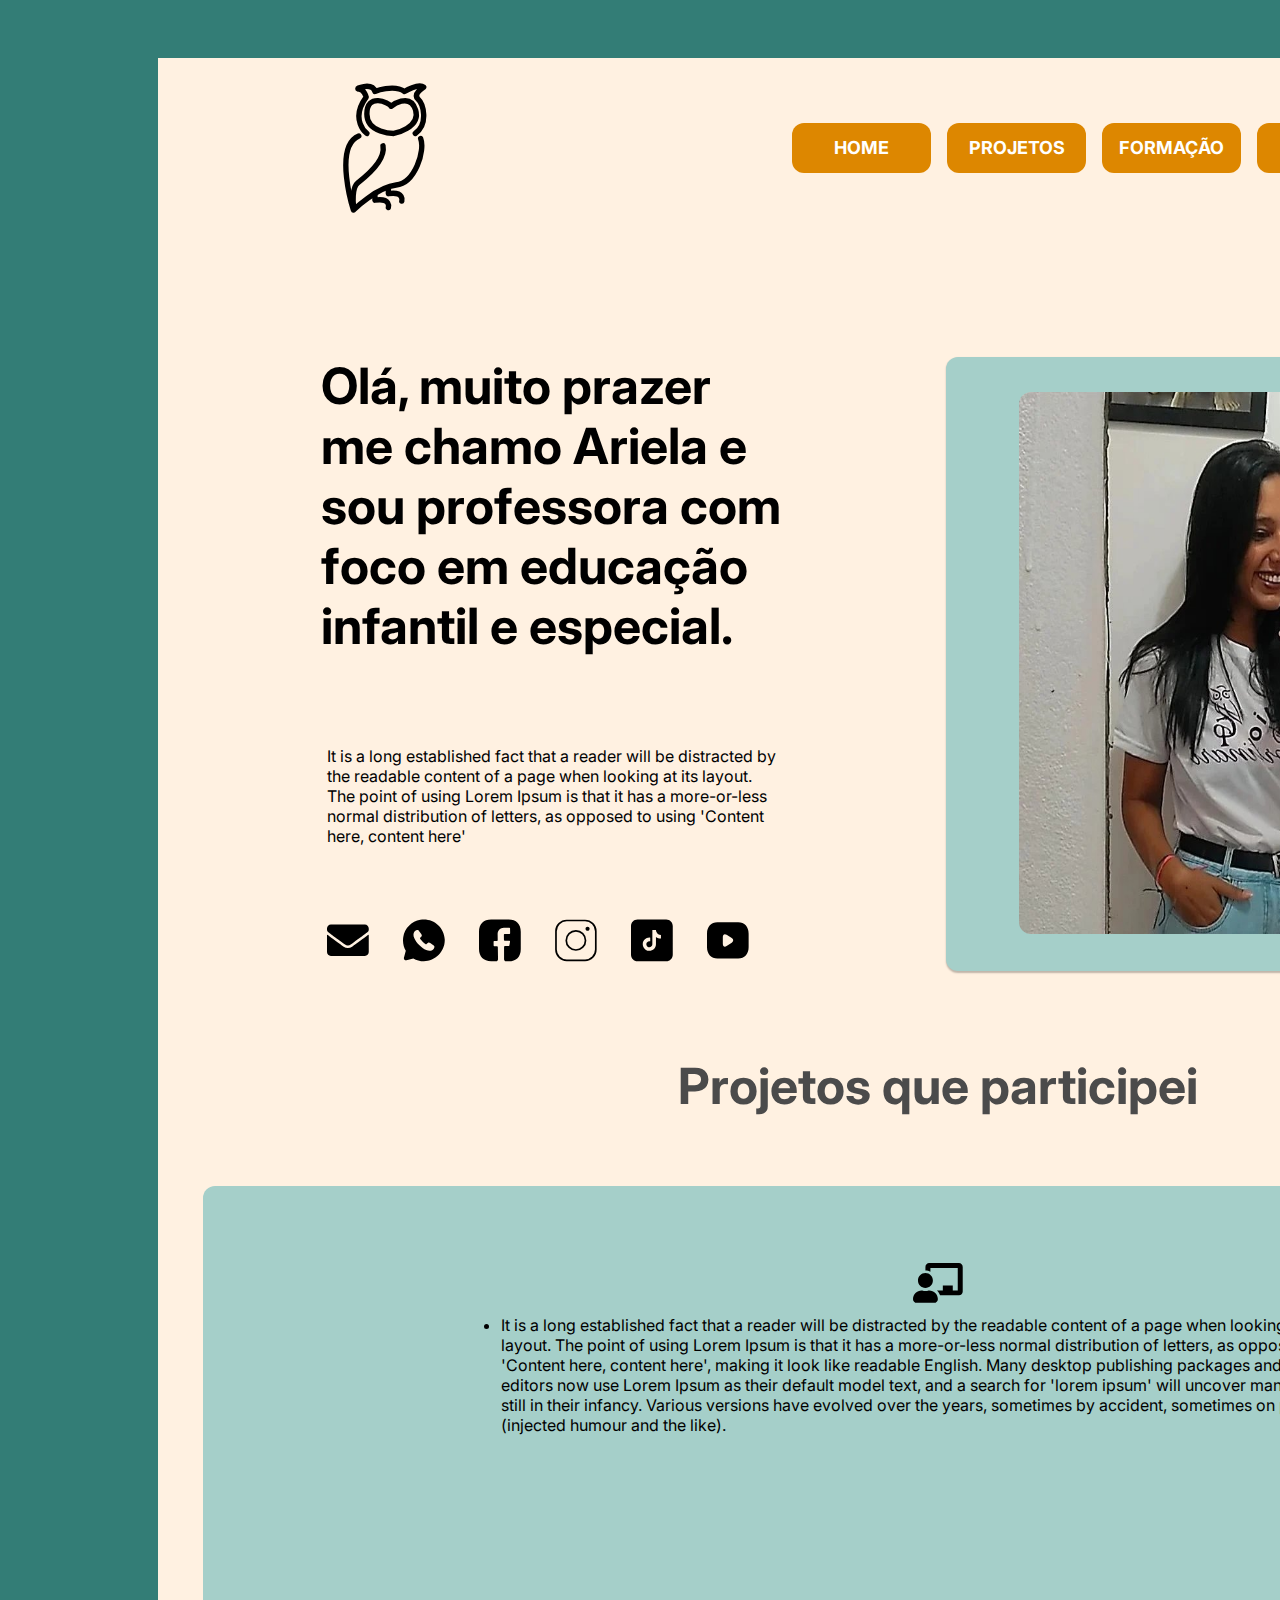
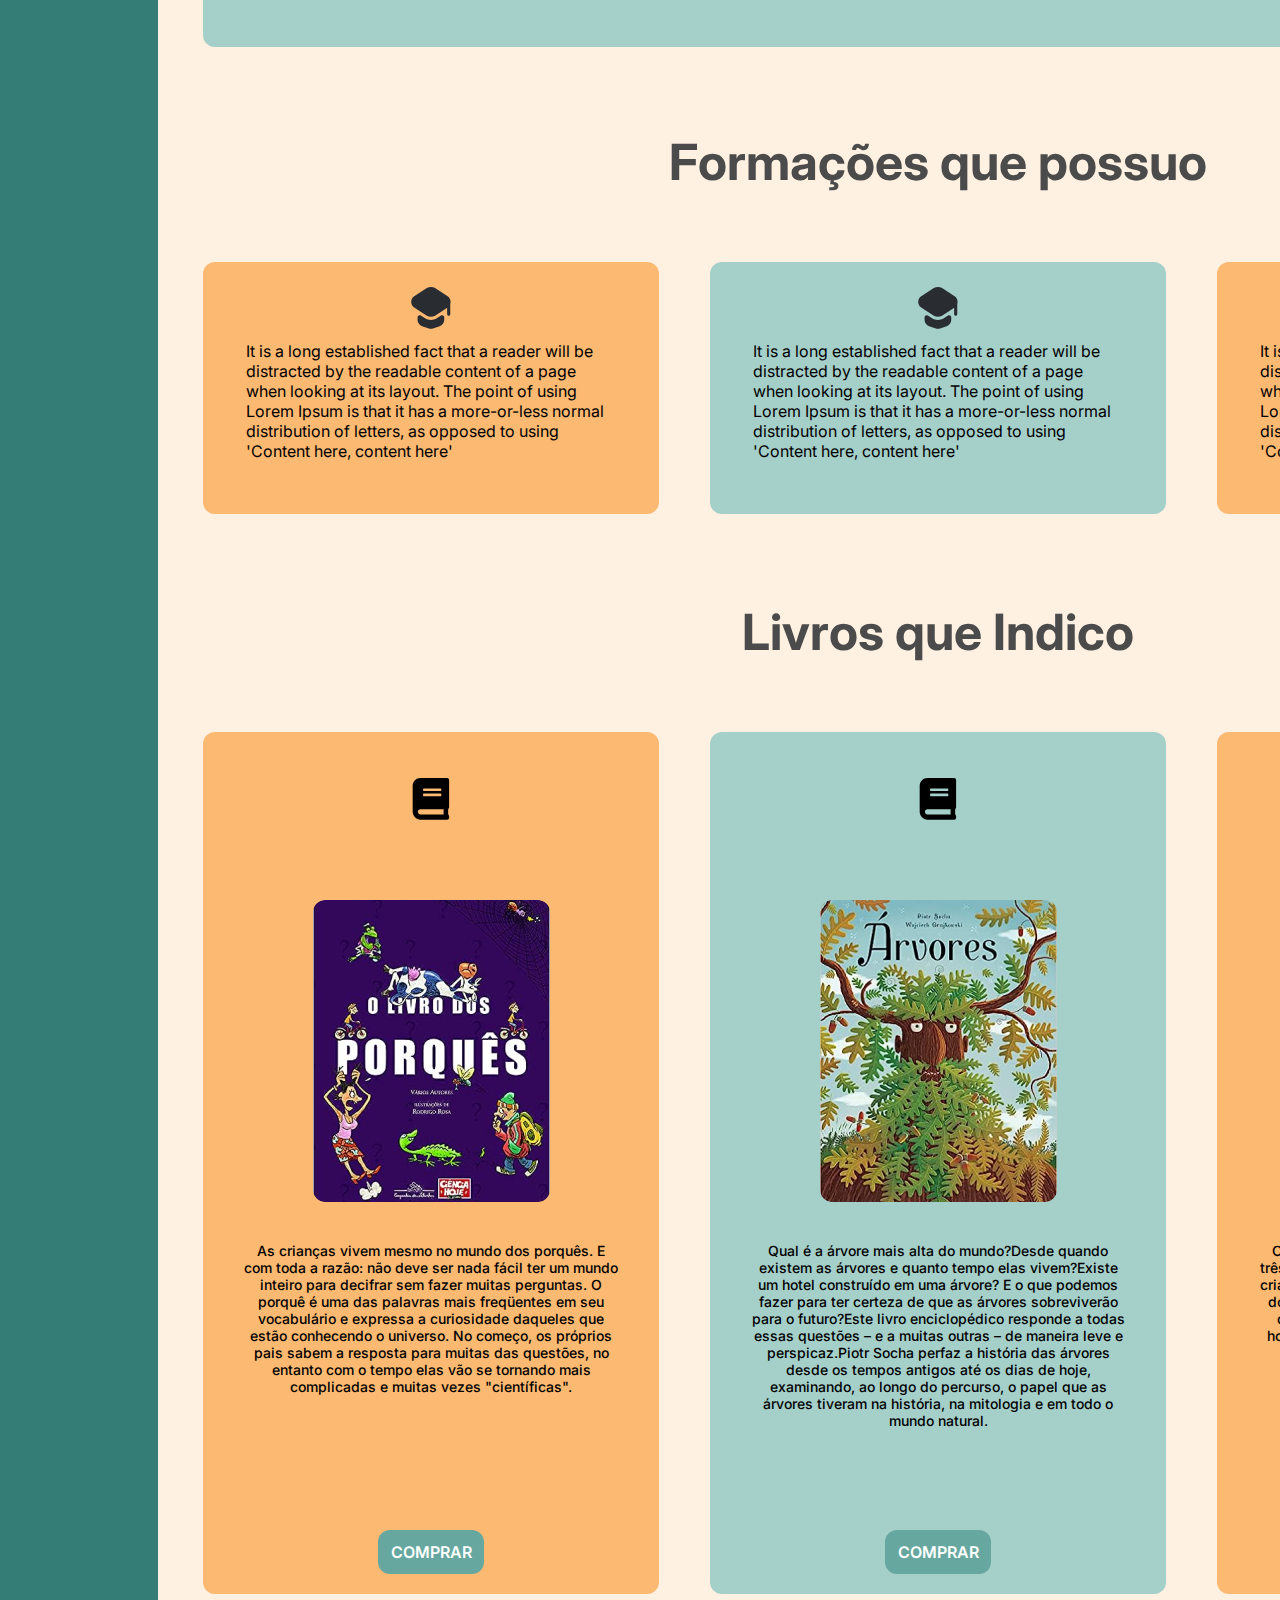
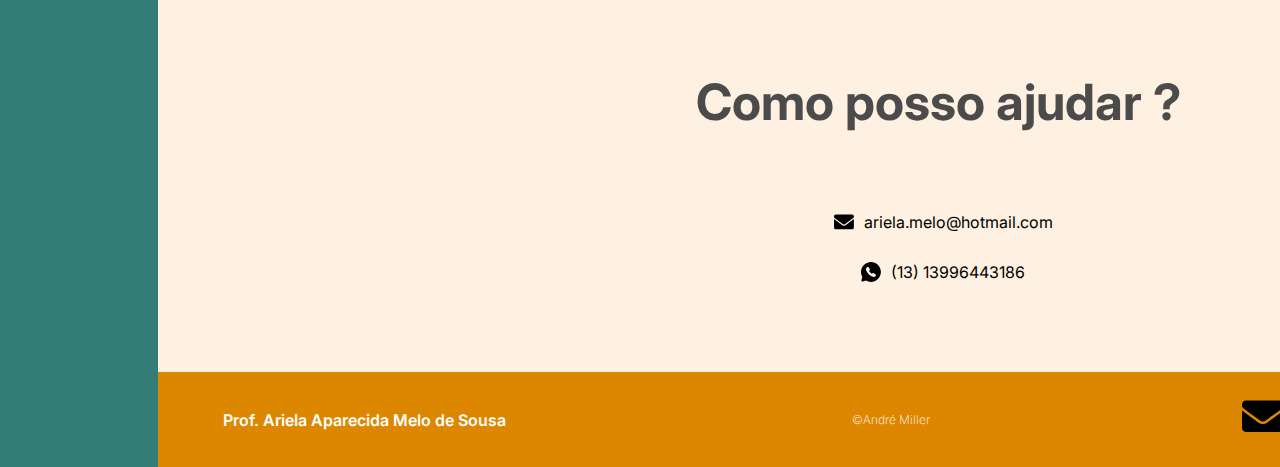
<file: index.html>
<!DOCTYPE html>
<html lang="PT-BR">
  <head>
    <meta charset="UTF-8" />
    <meta name="viewport" content="width=device-width, initial-scale=1.0" />
    <link rel="stylesheet" href="index.css" />
    <script src="index.js"></script>
    <link rel="stylesheet" href="responsive.css" />
    <link rel="preconnect" href="https://fonts.googleapis.com" />
    <link rel="preconnect" href="https://fonts.gstatic.com" crossorigin />
    <link
      href="https://fonts.googleapis.com/css2?family=Inter:wght@100;200;300;400;500;600;700;800;900&display=swap"
      rel="stylesheet"
    />
    <title> Prof-Ariela</title>
  </head>
  <body>
    <main class="container">
      <header id="home" class="container-header">
        <div class="logo">
          <img
            class="img-logo"
            id="home"
            src="icon-svg/coruja.svg"
            alt="logo-coruja"
          />
        </div>
        <div class="container-button">
          <button onclick="onClickScrollTo('home')" class="button-header">HOME</button>
          <button onclick="onClickScrollTo('projeto')"  class="button-header">PROJETOS</button>
          <button onclick="onClickScrollTo('formation')"  class="button-header">FORMAÇÃO</button>
          <button onclick="onClickScrollTo('livro')"  class="button-header">LIVROS</button>
          <button onclick="onClickScrollTo('contact')"  class="button-header">CONTATO</button>
        </div>
      </header>
      <section class="container-headline">
        <div class="container-titles">
        <div class="container-headline-title">
          <h1 class="headline-title">
            Olá, muito prazer me chamo Ariela e sou professora com foco em educação infantil e
            especial.
          </h1>
          </div>
          <div class="container-headline-subtitle">
            <h2 class="headline-subtitle">
              It is a long established fact that a reader will be distracted by
              the readable content of a page when looking at its layout. The
              point of using Lorem Ipsum is that it has a more-or-less normal
              distribution of letters, as opposed to using 'Content here,
              content here'
            </h2>
          </div>
          <div class="container-headline-icons">
            <a class="link-headline" href="mailto:ariela.melo@hotmail.com"><img class="icons-headline" src="icon-svg/email.svg" alt="email"  /></a>

            <a class="link-headline" href="https://wa.me/5513996443186" target="_blank"><img class="icons-headline" src="icon-svg/whatsapp.svg" alt="whatsapp" /></a>

            <a class="link-headline" href="https://www.facebook.com/ariela.souza.161" target="_blank"><img class="icons-headline" src="icon-svg/facebook.svg" alt="facebook" /></a>

            <a class="link-headline" href="https://instagram.com/arielasouza16?igshid=MzRlODBiNWFlZA==" target="_blank"><img class="icons-headline" src="icon-svg/instagram.svg" alt="instagram" /></a>

            <a class="link-headline" href="https://www.tiktok.com/@arielasouza1 " target="_blank"><img class="icons-headline"  src="icon-svg/tik-tok.svg" alt="tik-tok" /></a>

            <a class="link-headline" href="https://www.youtube.com/@arielasouza2123" target="_blank"><img class="icons-headline"  src="icon-svg/youtube.svg" alt="youtube" /></a>
          </div>
        </div>
    </div>
        <div class="img-headline">
          <img class="img-profile" src="img/image.jpg" alt="imagem-professora-ariela" />
        </div>
      </section>
      <section id="projeto" class="section-project">
        <h1 class="title-section">Projetos que participei</h1>
        <div class="container-project">
          <div class="container-icon">
            <img class="icon-project" src="icon-svg/projeto.svg" alt="projeto" />
          </div>
          <div class="container-list">
            <li class="list-project">
              It is a long established fact that a reader will be distracted by
              the readable content of a page when looking at its layout. The
              point of using Lorem Ipsum is that it has a more-or-less normal
              distribution of letters, as opposed to using 'Content here,
              content here', making it look like readable English. Many desktop
              publishing packages and web page editors now use Lorem Ipsum as
              their default model text, and a search for 'lorem ipsum' will
              uncover many web sites still in their infancy. Various versions
              have evolved over the years, sometimes by accident, sometimes on
              purpose (injected humour and the like).
              
            </li>
          </div>
        </div>
      </section>
      <section id="formation" class="container-formation" >
        <div class="container-title"><h1 class="title-section">Formações que possuo</h1></div>
        
        <div class="card-container">
        <div class="card-1">
          <div class="container-icon">
            <img class="icon-card" src="icon-svg/experiencia.svg" alt="formação" />
          </div>
          <div class="container-text-card">
            <h3 class="text-card">
              It is a long established fact that a reader will be distracted by
              the readable content of a page when looking at its layout. The
              point of using Lorem Ipsum is that it has a more-or-less normal
              distribution of letters, as opposed to using 'Content here,
              content here'
            </h3>
          </div>
        </div>
        <div class="card-2">
            <div class="container-icon">
              <img class="icon-card" src="icon-svg/experiencia.svg" alt="formação" />
            </div>
            <div class="container-text-card">
              <h3 class="text-card">
                It is a long established fact that a reader will be distracted by
                the readable content of a page when looking at its layout. The
                point of using Lorem Ipsum is that it has a more-or-less normal
                distribution of letters, as opposed to using 'Content here,
                content here'
              </h3>
            </div>
          </div>
          <div class="card-1">
            <div class="container-icon">
              <img class="icon-card" src="icon-svg/experiencia.svg" alt="formação" />
            </div>
            <div class="container-text-card">
              <h3 class="text-card">
                It is a long established fact that a reader will be distracted by
                the readable content of a page when looking at its layout. The
                point of using Lorem Ipsum is that it has a more-or-less normal
                distribution of letters, as opposed to using 'Content here,
                content here'
              </h3>
            </div>
          </div>
        </div>
    </div>
      </section>
      <section id="livro" class="container-livro">
        <div class="container-title"><h1 class="title-section">Livros que Indico</h1>
    </div>
        <div class="card-container">
            <div class="card-livro-1">
          <div class="container-icon-livro">
            <img class="icon-card" src="icon-svg/book.svg" alt="livros" />
          </div>
          <div class="container-img-livro">
            <img class="img-livro" src="img/livro 1.png" alt="livro" />
          </div>
          <div class="container-sinopse">
            <h3 class="sinopse-livro">
              As crianças vivem mesmo no mundo dos porquês. E com toda a razão:
              não deve ser nada fácil ter um mundo inteiro para decifrar sem
              fazer muitas perguntas. O porquê é uma das palavras mais
              freqüentes em seu vocabulário e expressa a curiosidade daqueles
              que estão conhecendo o universo. No começo, os próprios pais sabem
              a resposta para muitas das questões, no entanto com o tempo elas
              vão se tornando mais complicadas e muitas vezes "científicas".
            </h3>
          </div>
          <button onclick="exibeAlert()" class="button-livro">COMPRAR</button>
        </div>
        <div class="card-livro-2">
            <div class="container-icon-livro">
              <img class="icon-card" src="icon-svg/book.svg" alt="livros" />
            </div>
            <div class="container-img-livro">
              <img class="img-livro" src="img/livro 2.png" alt="livro" />
            </div>
            <div class="container-sinopse">
              <h3 class="sinopse-livro">
                Qual é a árvore mais alta do mundo?Desde quando existem as árvores e quanto tempo elas vivem?Existe um hotel construído em uma árvore? E o que podemos fazer para ter certeza de que as árvores sobreviverão para o futuro?Este livro enciclopédico responde a todas essas questões – e a muitas outras – de maneira leve e perspicaz.Piotr Socha perfaz a história das árvores desde os tempos antigos até os dias de hoje, examinando, ao longo do percurso, o papel que as árvores tiveram na história, na mitologia e em todo o mundo natural.
              </h3>
            </div>
            <button onclick="exibeAlert()" class="button-livro">COMPRAR</button>
          </div>
          <div class="card-livro-1">
            <div class="container-icon-livro">
              <img class="icon-card" src="icon-svg/book.svg" alt="livros" />
            </div>
            <div class="container-img-livro">
              <img class="img-livro" src="img/livro 3.png" alt="livro" />
            </div>
            <div class="container-sinopse">
              <h3 class="sinopse-livro">
                O que fazer quando não se consegue dormir? Essas três histórias, sussurradas por Mamãe Ursa, ajudam as crianças pequenas a prolongar o instante mágico antes do sono. A floresta se prepara para dormir. A guardiã da noite avisa a todas as criaturas que “já está na hora”. Mesmo assim, nem todos conseguem pegar no sono…
              </h3>
            </div>
            <button onclick="exibeAlert()"  value="alert" class="button-livro">COMPRAR</button>
            
          </div>
    </div>
       
      </section>
      <section id="contact" class="container-contact">
        <div class="container-title"><h1 class="title-section">Como posso ajudar ?</h1></div>
        <div class="contact">
          <img class="icon-contact" src="icon-svg/email.svg" alt="email" />
          <a href="mailto:ariela.melo@hotmail.com">ariela.melo@hotmail.com</a>
        </div>
        <div class="contact">
          <img class="icon-contact" src="icon-svg/whatsapp.svg" alt="email" />
          <a href="https://wa.me/5513996443186" >(13) 13996443186</a>
        </div>
      </section>
      <footer>
        <div class="container-titler-footer">
          <h2 class="title-footer">Prof. Ariela Aparecida Melo de Sousa</h2>
        </div>
        <h5>&copy;André Miller</h5>
            <div class="container-headline-icons">
                <a class="link-headline" href="mailto:ariela.melo@hotmail.com"><img class="icons-headline" src="icon-svg/email.svg" alt="email"  /></a>
                <a class="link-headline" href="https://wa.me/5513996443186" target="_blank"><img class="icons-headline" src="icon-svg/whatsapp.svg" alt="whatsapp" /></a>
                <a class="link-headline" href="https://www.facebook.com/ariela.souza.161" target="_blank"><img class="icons-headline" src="icon-svg/facebook.svg" alt="facebook" /></a>
                <a class="link-headline" href="https://instagram.com/arielasouza16?igshid=MzRlODBiNWFlZA==" target="_blank"><img class="icons-headline" src="icon-svg/instagram.svg" alt="instagram" /></a>
                <a class="link-headline" href="https://www.tiktok.com/@arielasouza1" target="_blank"><img class="icons-headline" src="icon-svg/tik-tok.svg" alt="tik-tok" /></a>
                <a class="link-headline" href="https://www.youtube.com/@arielasouza2123" target="_blank"><img class="icons-headline" src="icon-svg/youtube.svg" alt="youtube" /></a>
              </div>
        
      </footer>
    </main>
  </body>
</html>
</file>
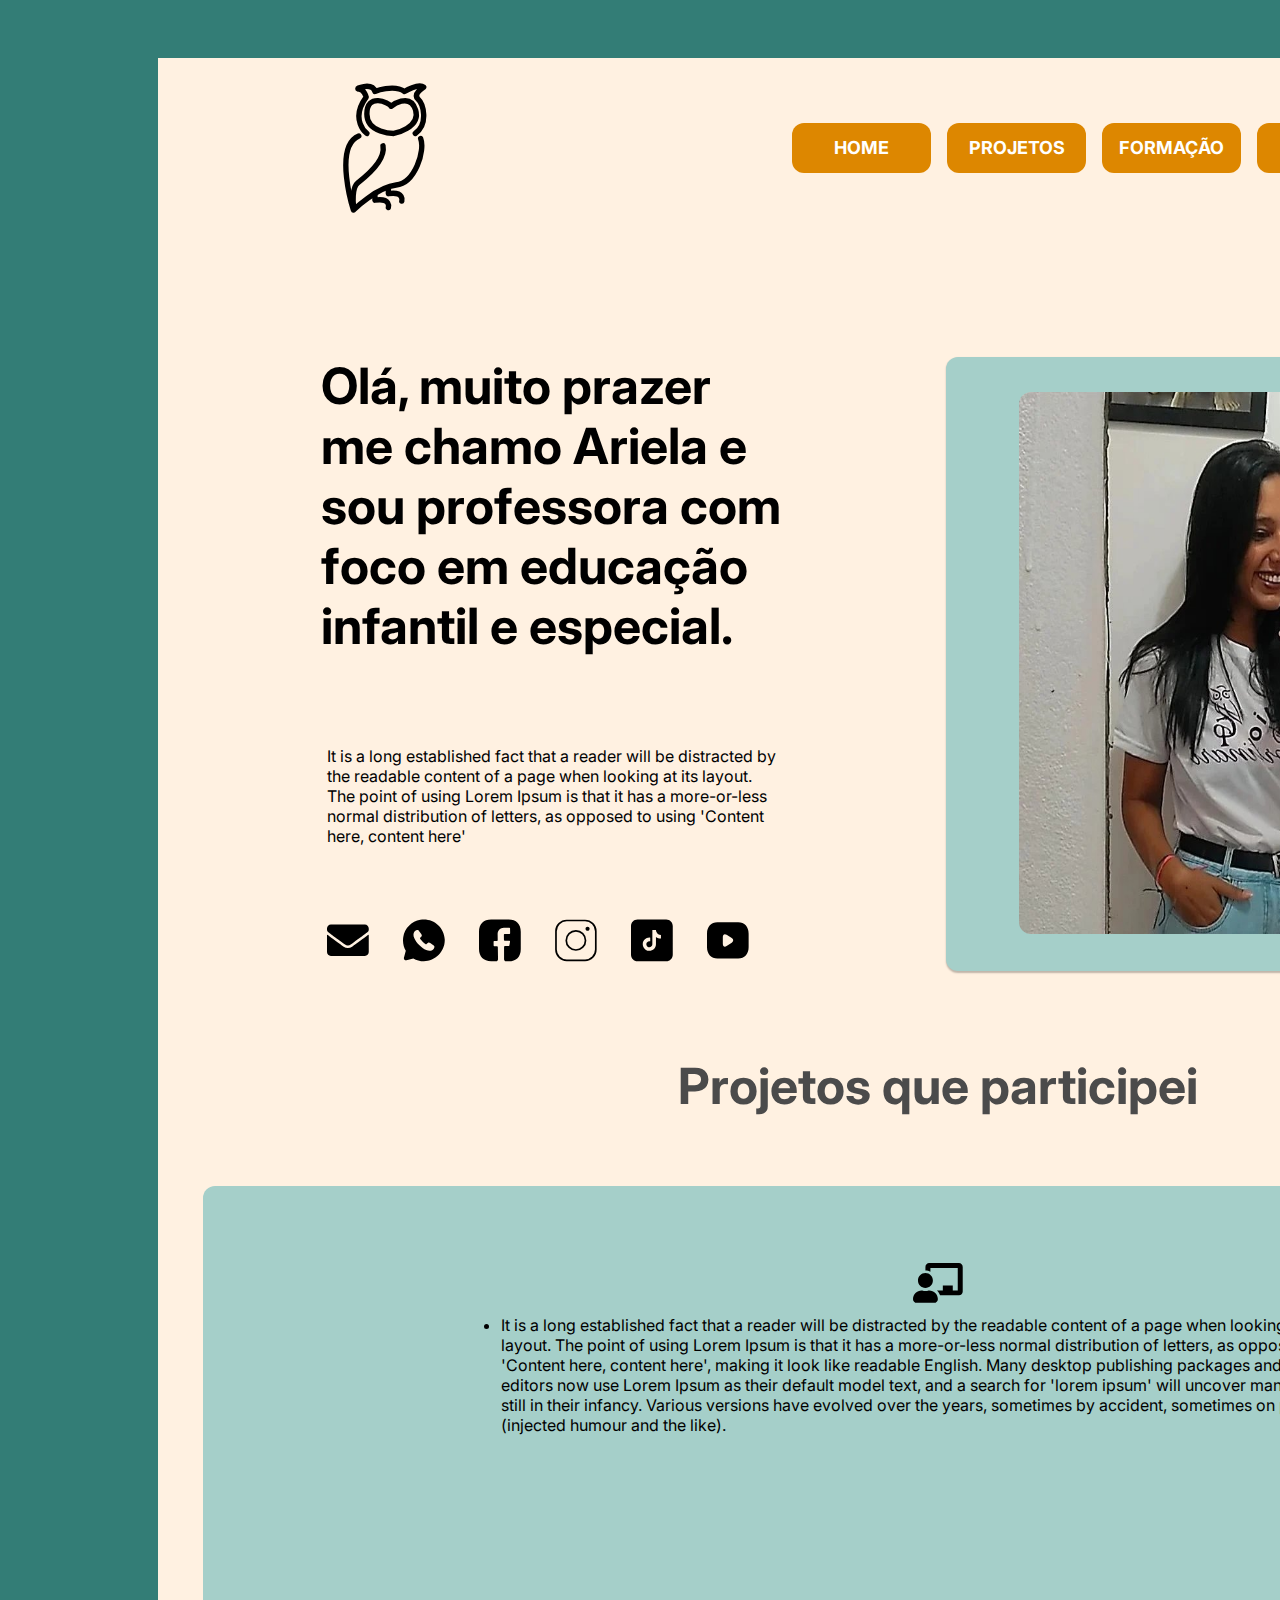
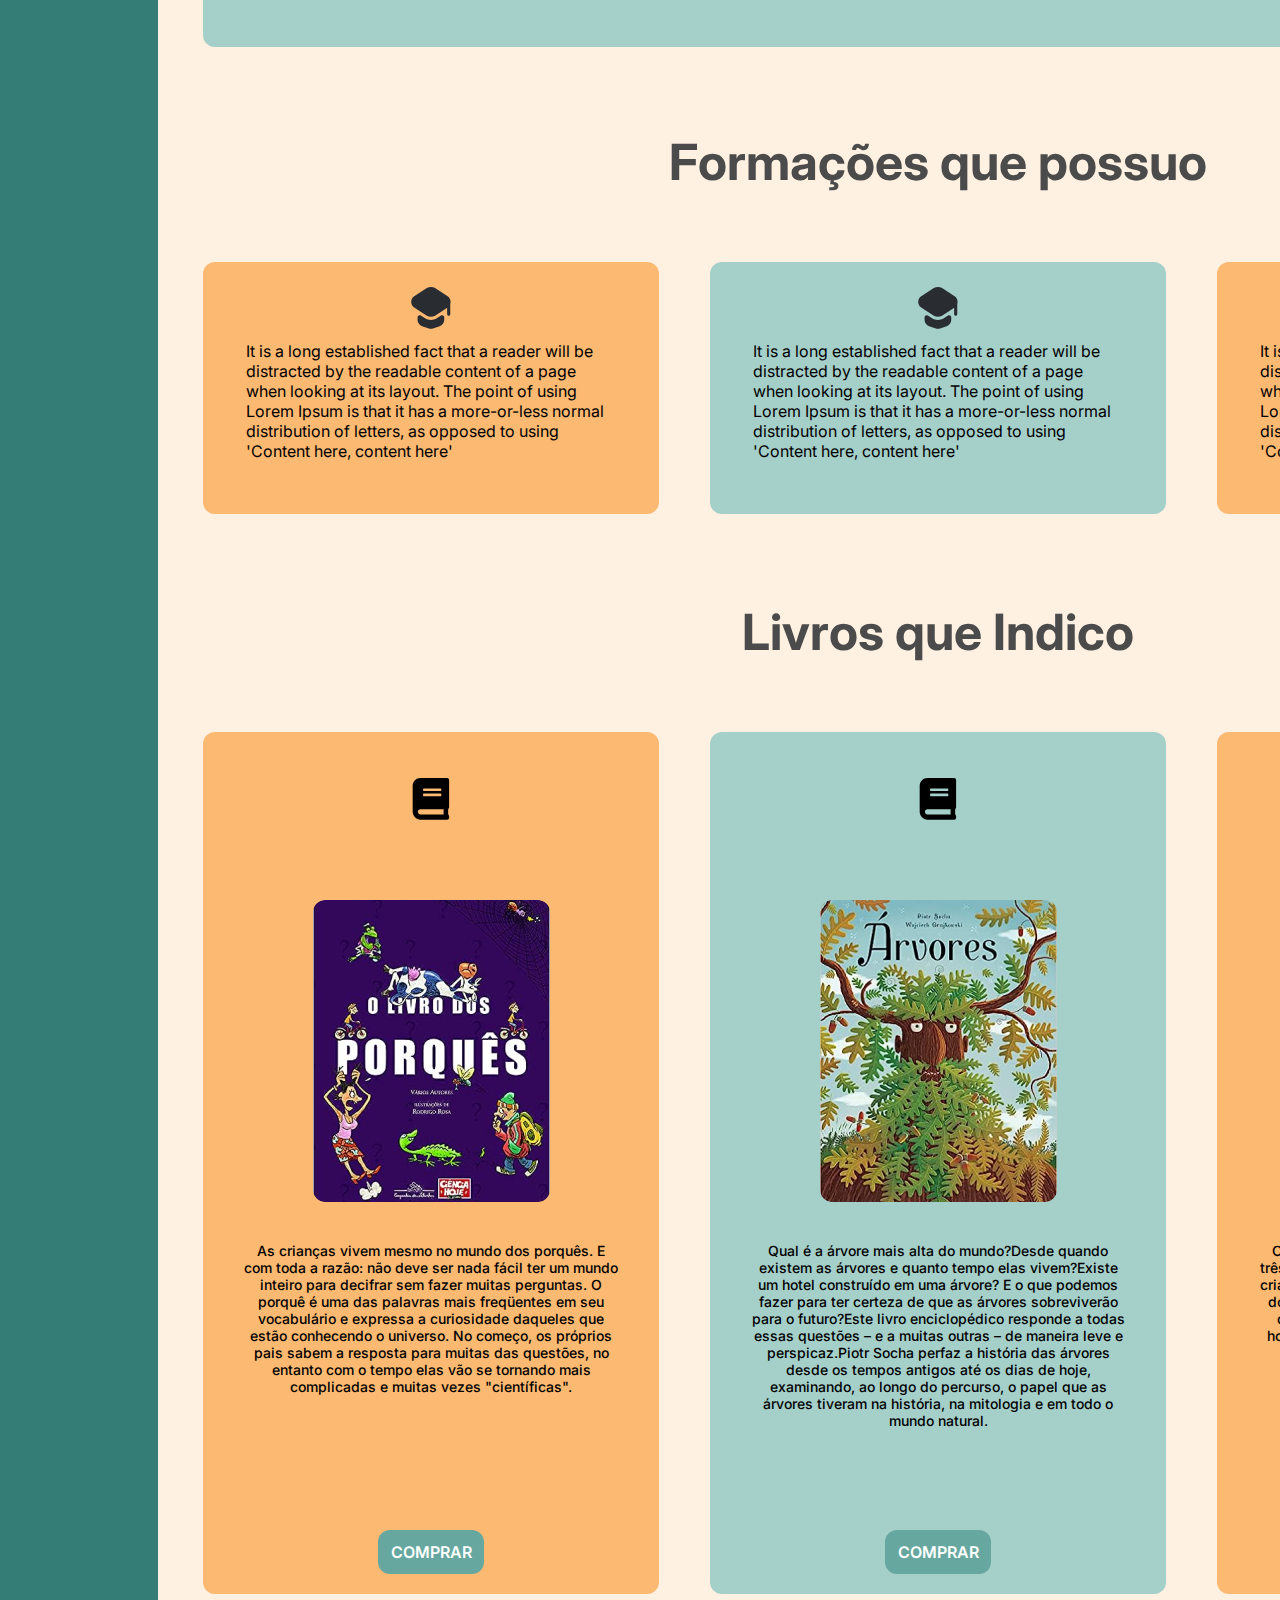
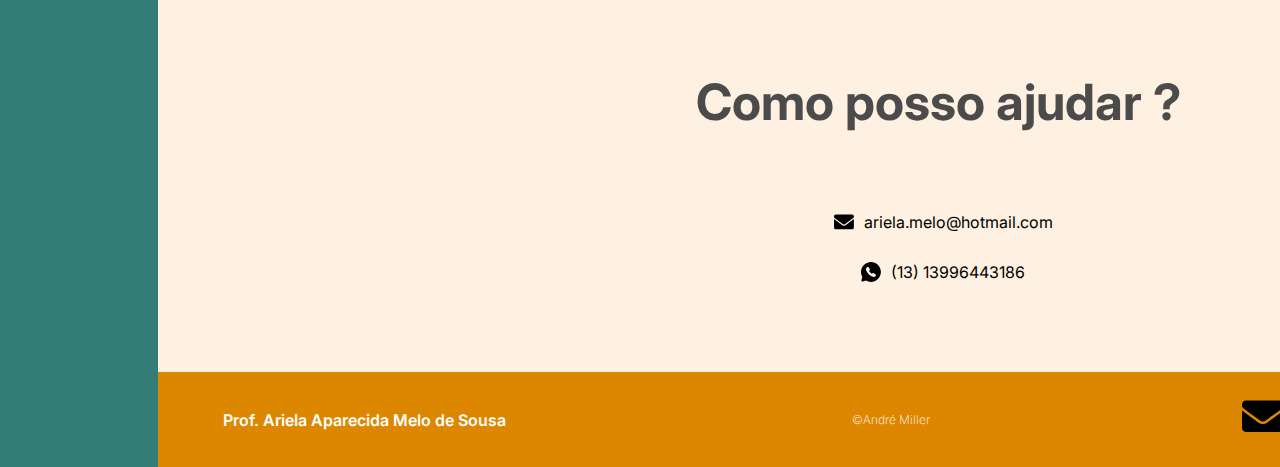
<file: home/index.html>
<!DOCTYPE html>
<html lang="PT-BR">
  <head>
    <meta charset="UTF-8" />
    <meta name="viewport" content="width=device-width, initial-scale=1.0" />
    <link rel="stylesheet" href="../estilo/index.css" />
    <script src="../funções-basicas/index.js"></script>
    <link rel="stylesheet" href="../estilo/responsive.css" />
    <link rel="preconnect" href="https://fonts.googleapis.com" />
    <link rel="preconnect" href="https://fonts.gstatic.com" crossorigin />
    <link
      href="https://fonts.googleapis.com/css2?family=Inter:wght@100;200;300;400;500;600;700;800;900&display=swap"
      rel="stylesheet"
    />
    <title> Prof-Ariela</title>
  </head>
  <body>
    <main class="container">
      <header id="home" class="container-header">
        <div class="logo">
          <img
            class="img-logo"
            id="home"
            src="../icon-svg/coruja.svg"
            alt="logo-coruja"
          />
        </div>
        <div class="container-button">
          <button onclick="onClickScrollTo('home')" class="button-header">HOME</button>
          <button onclick="onClickScrollTo('projeto')"  class="button-header">PROJETOS</button>
          <button onclick="onClickScrollTo('formation')"  class="button-header">FORMAÇÃO</button>
          <button onclick="onClickScrollTo('livro')"  class="button-header">LIVROS</button>
          <button onclick="onClickScrollTo('contact')"  class="button-header">CONTATO</button>
        </div>
      </header>
      <section class="container-headline">
        <div class="container-titles">
        <div class="container-headline-title">
          <h1 class="headline-title">
            Olá, muito prazer me chamo Ariela e sou professora com foco em educação infantil e
            especial.
          </h1>
          </div>
          <div class="container-headline-subtitle">
            <h2 class="headline-subtitle">
              It is a long established fact that a reader will be distracted by
              the readable content of a page when looking at its layout. The
              point of using Lorem Ipsum is that it has a more-or-less normal
              distribution of letters, as opposed to using 'Content here,
              content here'
            </h2>
          </div>
          <div class="container-headline-icons">
            <a class="link-headline" href="mailto:ariela.melo@hotmail.com"><img class="icons-headline" src="../icon-svg/email.svg" alt="email"  /></a>

            <a class="link-headline" href="https://wa.me/5513996443186" target="_blank"><img class="icons-headline" src="../icon-svg/whatsapp.svg" alt="whatsapp" /></a>

            <a class="link-headline" href="https://www.facebook.com/ariela.souza.161" target="_blank"><img class="icons-headline" src="../icon-svg/facebook.svg" alt="facebook" /></a>

            <a class="link-headline" href="https://instagram.com/arielasouza16?igshid=MzRlODBiNWFlZA==" target="_blank"><img class="icons-headline" src="../icon-svg/instagram.svg" alt="instagram" /></a>

            <a class="link-headline" href="https://www.tiktok.com/@arielasouza1 " target="_blank"><img class="icons-headline"  src="../icon-svg/tik-tok.svg" alt="tik-tok" /></a>

            <a class="link-headline" href="https://www.youtube.com/@arielasouza2123" target="_blank"><img class="icons-headline"  src="../icon-svg/youtube.svg" alt="youtube" /></a>
          </div>
        </div>
    </div>
        <div class="img-headline">
          <img class="img-profile" src="../img/image.jpg" alt="imagem-professora-ariela" />
        </div>
      </section>
      <section id="projeto" class="section-project">
        <h1 class="title-section">Projetos que participei</h1>
        <div class="container-project">
          <div class="container-icon">
            <img class="icon-project" src="../icon-svg/projeto.svg" alt="projeto" />
          </div>
          <div class="container-list">
            <li class="list-project">
              It is a long established fact that a reader will be distracted by
              the readable content of a page when looking at its layout. The
              point of using Lorem Ipsum is that it has a more-or-less normal
              distribution of letters, as opposed to using 'Content here,
              content here', making it look like readable English. Many desktop
              publishing packages and web page editors now use Lorem Ipsum as
              their default model text, and a search for 'lorem ipsum' will
              uncover many web sites still in their infancy. Various versions
              have evolved over the years, sometimes by accident, sometimes on
              purpose (injected humour and the like).
              
            </li>
          </div>
        </div>
      </section>
      <section id="formation" class="container-formation" >
        <div class="container-title"><h1 class="title-section">Formações que possuo</h1></div>
        
        <div class="card-container">
        <div class="card-1">
          <div class="container-icon">
            <img class="icon-card" src="../icon-svg/experiencia.svg" alt="formação" />
          </div>
          <div class="container-text-card">
            <h3 class="text-card">
              It is a long established fact that a reader will be distracted by
              the readable content of a page when looking at its layout. The
              point of using Lorem Ipsum is that it has a more-or-less normal
              distribution of letters, as opposed to using 'Content here,
              content here'
            </h3>
          </div>
        </div>
        <div class="card-2">
            <div class="container-icon">
              <img class="icon-card" src="../icon-svg/experiencia.svg" alt="formação" />
            </div>
            <div class="container-text-card">
              <h3 class="text-card">
                It is a long established fact that a reader will be distracted by
                the readable content of a page when looking at its layout. The
                point of using Lorem Ipsum is that it has a more-or-less normal
                distribution of letters, as opposed to using 'Content here,
                content here'
              </h3>
            </div>
          </div>
          <div class="card-1">
            <div class="container-icon">
              <img class="icon-card" src="../icon-svg/experiencia.svg" alt="formação" />
            </div>
            <div class="container-text-card">
              <h3 class="text-card">
                It is a long established fact that a reader will be distracted by
                the readable content of a page when looking at its layout. The
                point of using Lorem Ipsum is that it has a more-or-less normal
                distribution of letters, as opposed to using 'Content here,
                content here'
              </h3>
            </div>
          </div>
        </div>
    </div>
      </section>
      <section id="livro" class="container-livro">
        <div class="container-title"><h1 class="title-section">Livros que Indico</h1>
    </div>
        <div class="card-container">
            <div class="card-livro-1">
          <div class="container-icon-livro">
            <img class="icon-card" src="../icon-svg/book.svg" alt="livros" />
          </div>
          <div class="container-img-livro">
            <img class="img-livro" src="../img/livro 1.png" alt="livro" />
          </div>
          <div class="container-sinopse">
            <h3 class="sinopse-livro">
              As crianças vivem mesmo no mundo dos porquês. E com toda a razão:
              não deve ser nada fácil ter um mundo inteiro para decifrar sem
              fazer muitas perguntas. O porquê é uma das palavras mais
              freqüentes em seu vocabulário e expressa a curiosidade daqueles
              que estão conhecendo o universo. No começo, os próprios pais sabem
              a resposta para muitas das questões, no entanto com o tempo elas
              vão se tornando mais complicadas e muitas vezes "científicas".
            </h3>
          </div>
          <button onclick="exibeAlert()" class="button-livro">COMPRAR</button>
        </div>
        <div class="card-livro-2">
            <div class="container-icon-livro">
              <img class="icon-card" src="../icon-svg/book.svg" alt="livros" />
            </div>
            <div class="container-img-livro">
              <img class="img-livro" src="../img/livro 2.png" alt="livro" />
            </div>
            <div class="container-sinopse">
              <h3 class="sinopse-livro">
                Qual é a árvore mais alta do mundo?Desde quando existem as árvores e quanto tempo elas vivem?Existe um hotel construído em uma árvore? E o que podemos fazer para ter certeza de que as árvores sobreviverão para o futuro?Este livro enciclopédico responde a todas essas questões – e a muitas outras – de maneira leve e perspicaz.Piotr Socha perfaz a história das árvores desde os tempos antigos até os dias de hoje, examinando, ao longo do percurso, o papel que as árvores tiveram na história, na mitologia e em todo o mundo natural.
              </h3>
            </div>
            <button onclick="exibeAlert()" class="button-livro">COMPRAR</button>
          </div>
          <div class="card-livro-1">
            <div class="container-icon-livro">
              <img class="icon-card" src="../icon-svg/book.svg" alt="livros" />
            </div>
            <div class="container-img-livro">
              <img class="img-livro" src="../img/livro 3.png" alt="livro" />
            </div>
            <div class="container-sinopse">
              <h3 class="sinopse-livro">
                O que fazer quando não se consegue dormir? Essas três histórias, sussurradas por Mamãe Ursa, ajudam as crianças pequenas a prolongar o instante mágico antes do sono. A floresta se prepara para dormir. A guardiã da noite avisa a todas as criaturas que “já está na hora”. Mesmo assim, nem todos conseguem pegar no sono…
              </h3>
            </div>
            <button onclick="exibeAlert()"  value="alert" class="button-livro">COMPRAR</button>
            
          </div>
    </div>
       
      </section>
      <section id="contact" class="container-contact">
        <div class="container-title"><h1 class="title-section">Como posso ajudar ?</h1></div>
        <div class="contact">
          <img class="icon-contact" src="../icon-svg/email.svg" alt="email" />
          <a href="mailto:ariela.melo@hotmail.com">ariela.melo@hotmail.com</a>
        </div>
        <div class="contact">
          <img class="icon-contact" src="../icon-svg/whatsapp.svg" alt="email" />
          <a href="https://wa.me/5513996443186" >(13) 13996443186</a>
        </div>
      </section>
      <footer>
        <div class="container-titler-footer">
          <h2 class="title-footer">Prof. Ariela Aparecida Melo de Sousa</h2>
        </div>
        <h5>&copy;André Miller</h5>
            <div class="container-headline-icons">
                <a class="link-headline" href="mailto:ariela.melo@hotmail.com"><img class="icons-headline" src="../icon-svg/email.svg" alt="email"  /></a>
                <a class="link-headline" href="https://wa.me/5513996443186" target="_blank"><img class="icons-headline" src="../icon-svg/whatsapp.svg" alt="whatsapp" /></a>
                <a class="link-headline" href="https://www.facebook.com/ariela.souza.161" target="_blank"><img class="icons-headline" src="../icon-svg/facebook.svg" alt="facebook" /></a>
                <a class="link-headline" href="https://instagram.com/arielasouza16?igshid=MzRlODBiNWFlZA==" target="_blank"><img class="icons-headline" src="../icon-svg/instagram.svg" alt="instagram" /></a>
                <a class="link-headline" href="https://www.tiktok.com/@arielasouza1" target="_blank"><img class="icons-headline" src="../icon-svg/tik-tok.svg" alt="tik-tok" /></a>
                <a class="link-headline" href="https://www.youtube.com/@arielasouza2123" target="_blank"><img class="icons-headline" src="../icon-svg/youtube.svg" alt="youtube" /></a>
              </div>
        
      </footer>
    </main>
  </body>
</html>
</file>
<file: index.css>
* {
  margin: 0;
  padding: 0;
  box-sizing: border-box;
  font-family: "Inter", sans-serif;
}
body {
  background: #337d76;
  height: 100vh;
  width: 100vw;
  overflow-x: hidden;
}

.container {
  width: 1560px;
  height: auto;
  margin: 58px 158px 0px 158px;
  background: #fff1e1;
}

.container-header {
  display: flex;
  flex-direction: row;
  align-items: center;
  justify-content: space-between;
  margin-bottom: 139px;
}
.logo {
  margin-left: 185px;
  margin-top: 25px;
}

.img-logo {
  width: 84px;
  height: 130px;
}
.container-button {
  width: 920px;
  height: 80px;
  margin-top: 50px;
  margin-right: 140px;
  margin-left: 365px;
}
.button-header {
  width: 139px;
  height: 50px;
  padding: 12px;
  margin-right: 12px;
  background-color: #dd8700;
  color: #ffffff;
  font-size: 18px;
  font-style: normal;
  font-weight: 700;
  line-height: center;
  border: none;
  border-radius: 12px;
  cursor: pointer;
}
.button-header:hover {
  background-color: #b05d00;
}

.container-headline {
  display: flex;
  flex-direction: row;
  align-items: center;
  justify-content: space-between;
  margin-bottom: 85px;
}
.container-titles {
  display: flex;
  flex-direction: column;
  align-items: center;
  justify-content: center;
  margin-left: 163px;
}
.container-headline-title {
  width: 468px;
  height: 290px;
  margin-bottom: 75px;
}

.headline-title {
  font-family: Inter;
  font-size: 50px;
  font-style: normal;
  font-weight: 700;
}

.container-headline-subtitle {
  width: 456px;
  height: 135px;
  margin-bottom: 35px;
  margin-top: 25px;
}
.headline-subtitle {
  font-size: 16px;
  font-style: normal;
  font-weight: 400;
}
.container-headline-icons {
  
  width: 456px;
  height: 55px;
  overflow: hidden;
  animation: typing 2s steps(50) 2ms normal ;
}
@keyframes typing {
  from {
    width: 0;
  }
}

.icons-headline {
  width: 42px;
  height: 49px;
}
.link-headline {
  margin-right: 30px;
}
.img-headline {
  width: 614px;
  height: 614px;
  background-color: #a5cfc9;
  border-radius: 12px;
  margin-right: 158px;
  box-shadow: 0px 1.7px 1.73px 0px rgba(0, 0, 0, 0.25);
  transform: translateY(0px);
  animation: float 5s ease-in-out infinite;
}

@keyframes float {
  0% {
    transform: translateY(0px);
  }
  50% {
    transform: translateY(-30px);
  }
  100% {
    transform: translateY(0px);
  }
}

.img-profile {
  margin: 35px 73px;
  width: 468px;
  height: 542px;
  border-radius: 12px;
}

.section-project {
  display: flex;
  flex-direction: column;
  align-items: center;
  justify-content: center;
}
.title-section {
  font-size: 50px;
  font-style: normal;
  font-weight: 700;
  color: #4b4b4b;
  margin-bottom: 70px;
}

.container-project {
  display: flex;
  flex-direction: column;
  align-items: center;
  justify-content: center;
  width: 1470px;
  height: 461px;
  background-color: #a5cfc9;
  border-radius: 12px;
  margin-left: 45px;
  margin-right: 45px;
  margin-bottom: 85px;
}
.container-icon {
  display: flex;
  flex-direction: column;
  align-items: center;
  justify-content: center;
  margin-bottom: 20px;
}
.icon-project {
  width: 50px;
  height: 40px;
}
.container-list {
  width: 874px;
  height: 270px;
}
.list-project {
  font-size: 16px;
  font-style: normal;
  font-weight: 400;
}
.container-formation {
  width: 1470px;
  height: 385px;
  margin-left: 45px;
  margin-right: 45px;
  margin-bottom: 85px;
}
.container-title {
  display: flex;
  flex-direction: column;
  align-items: center;
  justify-content: center;
}
.card-container {
  display: flex;
  flex-direction: row;
  align-items: center;
  justify-content: space-between;
}
.icon-card {
  width: 40px;
  height: 42px;
}
.container-icon {
  display: flex;
  flex-direction: column;
  align-items: center;
  justify-content: center;
  margin-top: 15px;
  margin-bottom: 12px;
}
.card-1 {
  display: flex;
  flex-direction: column;
  align-items: center;
  width: 456px;
  height: 252px;
  padding: 10px;
  border-radius: 12px;
  background-color: #fcb971;
}
.card-2 {
  display: flex;
  flex-direction: column;
  align-items: center;
  width: 456px;
  height: 252px;
  padding: 10px;
  border-radius: 12px;
  background-color: #a5cfc9;
}
.container-text-card {
  width: 370px;
}
.text-card {
  font-size: 16px;
  font-style: normal;
  font-weight: 400;
}
.container-livro {
  width: 1470px;
  height: 985px;
  margin-left: 45px;
  margin-right: 45px;
  margin-bottom: 85px;
}

.container-icon-livro {
  display: flex;
  flex-direction: column;
  align-items: center;
  justify-content: center;
  margin-top: 36px;
  margin-bottom: 80px;
}
.card-livro-1 {
  display: flex;
  flex-direction: column;
  align-items: center;
  width: 456px;
  height: 862px;
  padding: 10px;
  border-radius: 12px;
  background-color: #fcb971;
}
.card-livro-2 {
  display: flex;
  flex-direction: column;
  align-items: center;
  width: 456px;
  height: 862px;
  padding: 10px;
  border-radius: 12px;
  background-color: #a5cfc9;
}
.img-livro {
  width: 237px;
  height: 302px;
  border-radius: 12px;
}
.container-img-livro {
  display: flex;
  flex-direction: row;
  align-items: center;
  justify-content: center;
  margin-bottom: 20px;
}
.container-sinopse {
  padding: 20px;
  width: 415px;
  height: 183px;
  margin-bottom: 35px;
}
.sinopse-livro {
  font-size: 14px;
  font-style: normal;
  font-weight: 500;
  text-align: center;
}

.button-livro {
  padding: 12px;
  width: 106px;
  padding: 12px;
  font-size: 16px;
  font-style: normal;
  font-weight: 600;
  color: #ffffff;
  background-color: #66a79f;
  cursor: pointer;
  border: none;
  border-radius: 12px;
  margin-top: 90px;
}
.container-contact {
  display: flex;
  flex-direction: column;
  align-items: center;
  justify-content: center;
}
.icon-contact {
  width: 40px;
  height: 40px;
  padding: 10px;
}
.contact {
  display: flex;
  flex-direction: row;
  align-items: center;
  justify-content: center;
  margin-bottom: 10px;
}
a {
  text-decoration: none;
  color: #000000;
}
footer {
  display: flex;
  flex-direction: row;
  align-items: center;
  justify-content: space-between;
  margin-top: 70px;
  background-color: #dd8700;
  padding: 20px;
}
.container-titler-footer {
  display: flex;
  flex-direction: column;
  justify-content: center;
  width: 317px;
  height: 44px;
  margin-left: 45px;
}
.title-footer {
  color: #ffffff;
  font-size: 16px;
  font-style: normal;
  font-weight: 600;
}
h5 {
  font-size: 12px;
  color: #fefefe;
  font-weight: 200;
}
</file>
<file: responsive.css>
@media only screen and (max-device-width: 450px) {
  .container {
    width: 80vw;
    height: auto;
    margin: 30px 40px;
  }
  .container-header {
    width: 80vw;
    max-width: 100vw;
    display: flex;
    flex-direction: column;
    align-items: center;
    justify-content: center;
    margin-bottom: 50px;
  }
  .logo {
    width: 40px;
    height: 100px;
    margin: 20px;
  }
  .img-logo {
    width: 54px;
    height: 90px;
  }
  .container-button {
    display: none;
  }
  .container-headline {
    display: flex;
    flex-direction: column-reverse;
    align-items: center;
    justify-content: center;
    margin: 0px;
  }
  .img-headline {
    width: 250px;
    height: 250px;
    display: flex;
    flex-direction: column;
    align-items: center;
    justify-content: center;
    margin: 0px;
    margin-bottom: 10px;
  }
  .img-profile {
    margin: 0px;
    width: 228px;
    height: 222px;
    border-radius: 12px;
  }
  .container-titles {
    margin: 0px;
    margin-top: 30px;
    width: 300px;
    height: 300px;
    margin-bottom: 30px;
  }
  .container-headline-title {
    margin-top: 30px;
    width: 80vw;
    height: 80vh;
    margin-bottom: 35px;
    padding-left: 20px;
    padding-right: 20px;
  }
  .headline-title {
    font-family: Inter;
    font-size: 25px;
    font-style: normal;
    font-weight: 700;
  }
  .container-headline-subtitle {
    width: 80vw;
    height: 80vh;
    padding-left: 20px;
    padding-right: 20px;
  }
  .headline-subtitle {
    font-size: 12px;
    font-style: normal;
    font-weight: 400;
  }
  .container-headline-icons {
    width: 80vw;
    height: 80vh;
    display: flex;
    flex-direction: row;
    align-items: center;
    justify-content: space-between;
    padding-left: 20px;
    padding-right: 20px;
  }
  .icons-headline {
    width: 22px;
    height: 29px;
  }
  .link-headline {
    margin: 0px;
  }
  .title-section {
    margin-top: 50px;
    font-size: 25px;
    font-style: normal;
    font-weight: 700;
    color: #4b4b4b;
    margin-bottom: 50px;
  }
  .container-project {
    width: 70vw;
    height: 60vh;
    background-color: #a5cfc9;
    border-radius: 12px;
    margin: 0px;
  }
  .container-icon {
    display: flex;
    flex-direction: column;
    align-items: center;
    justify-content: center;
    margin-bottom: 15px;
  }
  .container-list {
    width: 55vw;
    height: 35vh;
  }
  .list-project {
    font-size: 11px;
    font-style: normal;
    font-weight: 400;
  }
  .container-formation {
    width: 80vw;
    height: 100%;
    margin: 0px;
  }
  .container-title {
    width: 80vw;
    margin-top: 10px;
  }
  .card-container {
    display: flex;
    flex-direction: column;
    align-items: center;
    justify-content: center;
  }
  .card-1 {
    width: 70vw;
    height: 40vh;
    margin-top: 10px;
  }
  .card-2 {
    width: 70vw;
    height: 40vh;

    margin-top: 10px;
  }
  .container-text-card {
    width: 40vw;
    height: 40vh;
  }
  .text-card {
    font-size: 12px;
  }
  .container-livro {
    width: 80vw;
    height: 100%;
    margin: 0px;
  }
  .card-livro-1 {
    width: 70vw;
    height: 750px;
    margin-top: 10px;
  }
  .card-livro-2 {
    width: 70vw;
    height: 862px;
    margin-top: 10px;
  }
  .img-livro {
    width: 50vw;
    height: 40vh;
    margin-left: 5px;
  }
  .container-sinopse {
    width: 30vh;
    height: 40vh;
    margin: 0px;
}
.sinopse-livro {
  font-size: 10px;
  font-style: normal;
  font-weight: 400;
  text-align: center;
}
.button-livro {
  padding: 12px;
  width: 106px;
  font-size: 14px;
  margin: 0px;
}
footer{
  width: 80vw;
  height: 18vh;
  flex-direction: column;
  margin-top: 50px;
  padding: 5px;
}
.container-titler-footer{
  width: 40vh;
  height: 10vh;
  margin:0px;
  margin-bottom: 10px;
}
.title-footer {
  color: #ffffff;
  font-size: 12px;
  font-style: normal;
  font-weight: 400;
  text-align: center;
}
h5{
  margin-bottom: 10px;
}
}
</file>
<file: estilo/index.css>
* {
  margin: 0;
  padding: 0;
  box-sizing: border-box;
  font-family: "Inter", sans-serif;
}
body {
  background: #337d76;
  height: 100vh;
  width: 100vw;
}

.container {
  width: 1560px;
  height: auto;
  margin: 58px 158px 0px 158px;
  background: #fff1e1;
}

.container-header {
  display: flex;
  flex-direction: row;
  align-items: center;
  justify-content: space-between;
  margin-bottom: 139px;
}
.logo {
  margin-left: 185px;
  margin-top: 25px;
}

.img-logo {
  width: 84px;
  height: 130px;
}
.container-button {
  width: 786px;
  height: 80px;
  margin-top: 50px;
  margin-right: 140px;
  margin-left: 365px;
}
.button-header {
  width: 139px;
  height: 50px;
  padding: 12px;
  margin-right: 12px;
  background-color: #dd8700;
  color: #ffffff;
  font-size: 18px;
  font-style: normal;
  font-weight: 700;
  line-height: center;
  border: none;
  border-radius: 12px;
  cursor: pointer;
}
.button-header:hover {
  background-color: #b05d00;
}

.container-headline {
  display: flex;
  flex-direction: row;
  align-items: center;
  justify-content: space-between;
  margin-bottom: 85px;
}
.container-titles {
  display: flex;
  flex-direction: column;
  align-items: center;
  justify-content: center;
  margin-left: 163px;
}
.container-headline-title {
  width: 468px;
  height: 290px;
  margin-bottom: 75px;
}

.headline-title {
  font-family: Inter;
  font-size: 50px;
  font-style: normal;
  font-weight: 700;
}

.container-headline-subtitle {
  width: 456px;
  height: 135px;
  margin-bottom: 35px;
  margin-top: 25px;
}
.headline-subtitle {
  font-size: 16px;
  font-style: normal;
  font-weight: 400;
}
.container-headline-icons {
  width: 456px;
  height: 55px;
  overflow: hidden;
  animation: typing 2s steps(50) 2ms normal ;
}
@keyframes typing {
  from {
    width: 0;
  }
}

.icons-headline {
  width: 42px;
  height: 49px;
}
.link-headline {
  margin-right: 30px;
}
.img-headline {
  width: 614px;
  height: 614px;
  background-color: #a5cfc9;
  border-radius: 12px;
  margin-right: 158px;
  box-shadow: 0px 1.7px 1.73px 0px rgba(0, 0, 0, 0.25);
  transform: translateY(0px);
  animation: float 5s ease-in-out infinite;
}

@keyframes float {
  0% {
    transform: translateY(0px);
  }
  50% {
    transform: translateY(-30px);
  }
  100% {
    transform: translateY(0px);
  }
}

.img-profile {
  margin: 35px 73px;
  width: 468px;
  height: 542px;
  border-radius: 12px;
}

.section-project {
  display: flex;
  flex-direction: column;
  align-items: center;
  justify-content: center;
}
.title-section {
  font-size: 50px;
  font-style: normal;
  font-weight: 700;
  color: #4b4b4b;
  margin-bottom: 70px;
}

.container-project {
  display: flex;
  flex-direction: column;
  align-items: center;
  justify-content: center;
  width: 1470px;
  height: 461px;
  background-color: #a5cfc9;
  border-radius: 12px;
  margin-left: 45px;
  margin-right: 45px;
  margin-bottom: 85px;
}
.container-icon {
  display: flex;
  flex-direction: column;
  align-items: center;
  justify-content: center;
  margin-bottom: 20px;
}
.icon-project {
  width: 50px;
  height: 40px;
}
.container-list {
  width: 874px;
  height: 270px;
}
.list-project {
  font-size: 16px;
  font-style: normal;
  font-weight: 400;
}
.container-formation {
  width: 1470px;
  height: 385px;
  margin-left: 45px;
  margin-right: 45px;
  margin-bottom: 85px;
}
.container-title {
  display: flex;
  flex-direction: column;
  align-items: center;
  justify-content: center;
}
.card-container {
  display: flex;
  flex-direction: row;
  align-items: center;
  justify-content: space-between;
}
.icon-card {
  width: 40px;
  height: 42px;
}
.container-icon {
  display: flex;
  flex-direction: column;
  align-items: center;
  justify-content: center;
  margin-top: 15px;
  margin-bottom: 12px;
}
.card-1 {
  display: flex;
  flex-direction: column;
  align-items: center;
  width: 456px;
  height: 252px;
  padding: 10px;
  border-radius: 12px;
  background-color: #fcb971;
}
.card-2 {
  display: flex;
  flex-direction: column;
  align-items: center;
  width: 456px;
  height: 252px;
  padding: 10px;
  border-radius: 12px;
  background-color: #a5cfc9;
}
.container-text-card {
  width: 370px;
}
.text-card {
  font-size: 16px;
  font-style: normal;
  font-weight: 400;
}
.container-livro {
  width: 1470px;
  height: 985px;
  margin-left: 45px;
  margin-right: 45px;
  margin-bottom: 85px;
}

.container-icon-livro {
  display: flex;
  flex-direction: column;
  align-items: center;
  justify-content: center;
  margin-top: 36px;
  margin-bottom: 80px;
}
.card-livro-1 {
  display: flex;
  flex-direction: column;
  align-items: center;
  width: 456px;
  height: 862px;
  padding: 10px;
  border-radius: 12px;
  background-color: #fcb971;
}
.card-livro-2 {
  display: flex;
  flex-direction: column;
  align-items: center;
  width: 456px;
  height: 862px;
  padding: 10px;
  border-radius: 12px;
  background-color: #a5cfc9;
}
.img-livro {
  width: 237px;
  height: 302px;
  border-radius: 12px;
}
.container-img-livro {
  display: flex;
  flex-direction: row;
  align-items: center;
  justify-content: center;
  margin-bottom: 20px;
}
.container-sinopse {
  padding: 20px;
  width: 415px;
  height: 183px;
  margin-bottom: 35px;
}
.sinopse-livro {
  font-size: 14px;
  font-style: normal;
  font-weight: 500;
  text-align: center;
}

.button-livro {
  padding: 12px;
  width: 106px;
  padding: 12px;
  font-size: 16px;
  font-style: normal;
  font-weight: 600;
  color: #ffffff;
  background-color: #66a79f;
  cursor: pointer;
  border: none;
  border-radius: 12px;
  margin-top: 90px;
}
.container-contact {
  display: flex;
  flex-direction: column;
  align-items: center;
  justify-content: center;
}
.icon-contact {
  width: 40px;
  height: 40px;
  padding: 10px;
}
.contact {
  display: flex;
  flex-direction: row;
  align-items: center;
  justify-content: center;
  margin-bottom: 10px;
}
a {
  text-decoration: none;
  color: #000000;
}
footer {
  display: flex;
  flex-direction: row;
  align-items: center;
  justify-content: space-between;
  margin-top: 70px;
  background-color: #dd8700;
  padding: 20px;
}
.container-titler-footer {
  display: flex;
  flex-direction: column;
  justify-content: center;
  width: 317px;
  height: 44px;
  margin-left: 45px;
}
.title-footer {
  color: #ffffff;
  font-size: 16px;
  font-style: normal;
  font-weight: 600;
}
h5 {
  font-size: 12px;
  color: #fefefe;
  font-weight: 200;
}
</file>
<file: estilo/responsive.css>
@media only screen and (max-device-width: 450px) {
  .container {
    width: 80vw;
    height: auto;
    margin: 30px 40px;
  }
  .container-header {
    width: 80vw;
    max-width: 100vw;
    display: flex;
    flex-direction: column;
    align-items: center;
    justify-content: center;
    margin-bottom: 50px;
  }
  .logo {
    width: 40px;
    height: 100px;
    margin: 20px;
  }
  .img-logo {
    width: 54px;
    height: 90px;
  }
  .container-button {
    display: none;
  }
  .container-headline {
    display: flex;
    flex-direction: column-reverse;
    align-items: center;
    justify-content: center;
    margin: 0px;
  }
  .img-headline {
    width: 250px;
    height: 250px;
    display: flex;
    flex-direction: column;
    align-items: center;
    justify-content: center;
    margin: 0px;
    margin-bottom: 10px;
  }
  .img-profile {
    margin: 0px;
    width: 228px;
    height: 222px;
    border-radius: 12px;
  }
  .container-titles {
    margin: 0px;
    margin-top: 30px;
    width: 300px;
    height: 300px;
    margin-bottom: 30px;
  }
  .container-headline-title {
    margin-top: 30px;
    width: 80vw;
    height: 80vh;
    margin-bottom: 35px;
    padding-left: 20px;
    padding-right: 20px;
  }
  .headline-title {
    font-family: Inter;
    font-size: 25px;
    font-style: normal;
    font-weight: 700;
  }
  .container-headline-subtitle {
    width: 80vw;
    height: 80vh;
    padding-left: 20px;
    padding-right: 20px;
  }
  .headline-subtitle {
    font-size: 12px;
    font-style: normal;
    font-weight: 400;
  }
  .container-headline-icons {
    width: 80vw;
    height: 80vh;
    display: flex;
    flex-direction: row;
    align-items: center;
    justify-content: space-between;
    padding-left: 20px;
    padding-right: 20px;
  }
  .icons-headline {
    width: 22px;
    height: 29px;
  }
  .link-headline {
    margin: 0px;
  }
  .title-section {
    margin-top: 50px;
    font-size: 25px;
    font-style: normal;
    font-weight: 700;
    color: #4b4b4b;
    margin-bottom: 50px;
  }
  .container-project {
    width: 70vw;
    height: 60vh;
    background-color: #a5cfc9;
    border-radius: 12px;
    margin: 0px;
  }
  .container-icon {
    display: flex;
    flex-direction: column;
    align-items: center;
    justify-content: center;
    margin-bottom: 15px;
  }
  .container-list {
    width: 55vw;
    height: 35vh;
  }
  .list-project {
    font-size: 11px;
    font-style: normal;
    font-weight: 400;
  }
  .container-formation {
    width: 80vw;
    height: 100%;
    margin: 0px;
  }
  .container-title {
    width: 80vw;
    margin-top: 10px;
  }
  .card-container {
    display: flex;
    flex-direction: column;
    align-items: center;
    justify-content: center;
  }
  .card-1 {
    width: 70vw;
    height: 40vh;
    margin-top: 10px;
  }
  .card-2 {
    width: 70vw;
    height: 40vh;

    margin-top: 10px;
  }
  .container-text-card {
    width: 40vw;
    height: 40vh;
  }
  .text-card {
    font-size: 12px;
  }
  .container-livro {
    width: 80vw;
    height: 100%;
    margin: 0px;
  }
  .card-livro-1 {
    width: 70vw;
    height: 750px;
    margin-top: 10px;
  }
  .card-livro-2 {
    width: 70vw;
    height: 862px;
    margin-top: 10px;
  }
  .img-livro {
    width: 50vw;
    height: 40vh;
    margin-left: 5px;
  }
  .container-sinopse {
    width: 30vh;
    height: 40vh;
    margin: 0px;
}
.sinopse-livro {
  font-size: 10px;
  font-style: normal;
  font-weight: 400;
  text-align: center;
}
.button-livro {
  padding: 12px;
  width: 106px;
  font-size: 14px;
  margin: 0px;
}
footer{
  width: 80vw;
  height: 18vh;
  flex-direction: column;
  margin-top: 50px;
  padding: 5px;
}
.container-titler-footer{
  width: 40vh;
  height: 10vh;
  margin:0px;
  margin-bottom: 10px;
}
.title-footer {
  color: #ffffff;
  font-size: 12px;
  font-style: normal;
  font-weight: 400;
  text-align: center;
}
h5{
  margin-bottom: 10px;
}
}
</file>
